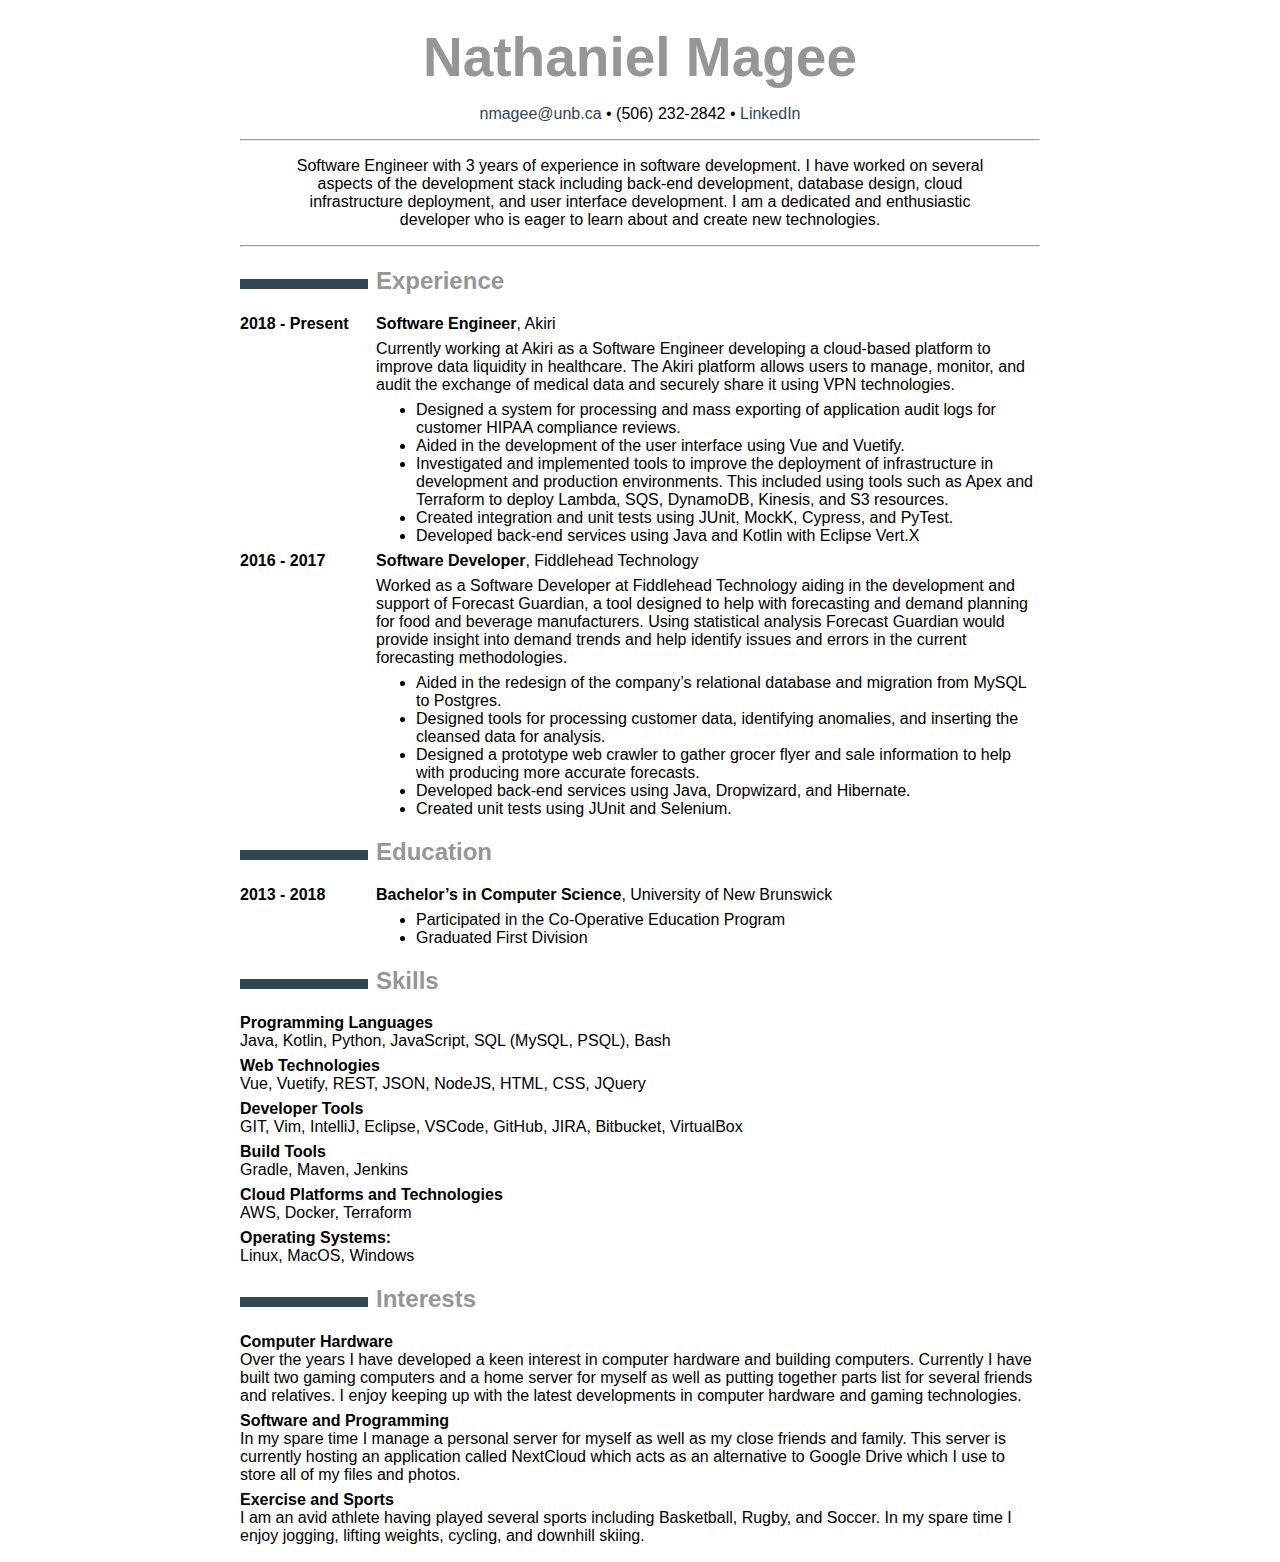
<file: output/NathanielMagee-Resume.html>
<!DOCTYPE html>
<html xmlns="http://www.w3.org/1999/xhtml" lang="" xml:lang="">
<head>
  <meta charset="utf-8" />
  <meta name="generator" content="pandoc" />
  <meta name="viewport" content="width=device-width, initial-scale=1.0, user-scalable=yes" />
  <title>NathanielMagee-Resume</title>
  <style type="text/css">
      code{white-space: pre-wrap;}
      span.smallcaps{font-variant: small-caps;}
      span.underline{text-decoration: underline;}
      div.column{display: inline-block; vertical-align: top; width: 50%;}
  </style>
  <!--[if lt IE 9]>
    <script src="//cdnjs.cloudflare.com/ajax/libs/html5shiv/3.7.3/html5shiv-printshiv.min.js"></script>
  <![endif]-->
  <style type="text/css">
  /*
   * Copyright 2013 Christophe-Marie Duquesne <chmd@chmd.fr>
   *
   * CSS for making a resume with pandoc. Inspired by moderncv.
   *
   * This CSS document is delivered to you under the CC BY-SA 3.0 License.
   * https://creativecommons.org/licenses/by-sa/3.0/deed.en_US
   */
  
  /* Whole document */
  body {
      font-family: "Helvetica Neue", Helvetica, Arial, sans-serif;
      max-width: 800px;
      margin: auto;
      background: #FFFFFF;
      padding: 10px 10px 10px 10px;
  }
  
  /* Title of the resume */
  h1 {
      font-size: 55px;
      color: #969696;
      text-align:center;
      margin-bottom:15px;
      margin-top:15px;
  }
  
  /* Titles of categories */
  h2 {
      /* This is called "sectioncolor" in the ConTeXt stylesheet. */
      color: #969696;
  }
  /* There is a bar just before each category */
  h2:before {
      content: "";
      display: inline-block;
      margin-right:1%;
      width: 16%;
      height: 10px;
      /* This is called "rulecolor" in the ConTeXt stylesheet. */
      background-color: #314755;
  }
  
  /* Definitions */
  dt {
      float: left;
      clear: left;
      width: 17%;
      font-weight: bold;
  }
  dd {
      margin-left: 17%;
      margin-bottom:7px;
  }
  p {
      margin-top:0;
      margin-bottom:7px;
  }
  
  /* Blockquotes */
  blockquote {
      text-align: center
  }
  
  /* Links */
  a {
      text-decoration: none;
      color: #314755;
  }
  
  /* Horizontal separators */
  hr {
      color: #969696;
  }
  
  table {
      width: 100%;
  }
  </style>
</head>
<body>
<h1 id="nathaniel-magee">Nathaniel Magee</h1>
<blockquote>
<p><a href="mailto:nmagee@unb.ca">nmagee@unb.ca</a> • (506) 232-2842 • <a href="https://www.linkedin.com/in/nathan-magee-188289140/" target="_blank">LinkedIn</a></p>
</blockquote>
<hr />
<blockquote>
<p>Software Engineer with 3 years of experience in software development. I have worked on several aspects of the development stack including back-end development, database design, cloud infrastructure deployment, and user interface development. I am a dedicated and enthusiastic developer who is eager to learn about and create new technologies.</p>
</blockquote>
<hr />
<h2 id="experience">Experience</h2>
<dl>
<dt>2018 - Present</dt>
<dd><p><strong>Software Engineer</strong>, Akiri</p>
<p>Currently working at Akiri as a Software Engineer developing a cloud-based platform to improve data liquidity in healthcare. The Akiri platform allows users to manage, monitor, and audit the exchange of medical data and securely share it using VPN technologies.</p>
<ul>
<li>Designed a system for processing and mass exporting of application audit logs for customer HIPAA compliance reviews.</li>
<li>Aided in the development of the user interface using Vue and Vuetify.</li>
<li>Investigated and implemented tools to improve the deployment of infrastructure in development and production environments. This included using tools such as Apex and Terraform to deploy Lambda, SQS, DynamoDB, Kinesis, and S3 resources.</li>
<li>Created integration and unit tests using JUnit, MockK, Cypress, and PyTest.</li>
<li>Developed back-end services using Java and Kotlin with Eclipse Vert.X</li>
</ul>
</dd>
<dt>2016 - 2017</dt>
<dd><p><strong>Software Developer</strong>, Fiddlehead Technology</p>
<p>Worked as a Software Developer at Fiddlehead Technology aiding in the development and support of Forecast Guardian, a tool designed to help with forecasting and demand planning for food and beverage manufacturers. Using statistical analysis Forecast Guardian would provide insight into demand trends and help identify issues and errors in the current forecasting methodologies.</p>
<ul>
<li>Aided in the redesign of the company’s relational database and migration from MySQL to Postgres.</li>
<li>Designed tools for processing customer data, identifying anomalies, and inserting the cleansed data for analysis.</li>
<li>Designed a prototype web crawler to gather grocer flyer and sale information to help with producing more accurate forecasts.</li>
<li>Developed back-end services using Java, Dropwizard, and Hibernate.</li>
<li>Created unit tests using JUnit and Selenium.</li>
</ul>
</dd>
</dl>
<h2 id="education">Education</h2>
<dl>
<dt>2013 - 2018</dt>
<dd><p><strong>Bachelor’s in Computer Science</strong>, University of New Brunswick</p>
<ul>
<li>Participated in the Co-Operative Education Program</li>
<li>Graduated First Division</li>
</ul>
</dd>
</dl>
<h2 id="skills">Skills</h2>
<p><strong>Programming Languages</strong><br />
Java, Kotlin, Python, JavaScript, SQL (MySQL, PSQL), Bash</p>
<p><strong>Web Technologies</strong><br />
Vue, Vuetify, REST, JSON, NodeJS, HTML, CSS, JQuery</p>
<p><strong>Developer Tools</strong><br />
GIT, Vim, IntelliJ, Eclipse, VSCode, GitHub, JIRA, Bitbucket, VirtualBox</p>
<p><strong>Build Tools</strong><br />
Gradle, Maven, Jenkins</p>
<p><strong>Cloud Platforms and Technologies</strong><br />
AWS, Docker, Terraform</p>
<p><strong>Operating Systems:</strong><br />
Linux, MacOS, Windows</p>
<h2 id="interests">Interests</h2>
<p><strong>Computer Hardware</strong><br />
Over the years I have developed a keen interest in computer hardware and building computers. Currently I have built two gaming computers and a home server for myself as well as putting together parts list for several friends and relatives. I enjoy keeping up with the latest developments in computer hardware and gaming technologies.</p>
<p><strong>Software and Programming</strong><br />
In my spare time I manage a personal server for myself as well as my close friends and family. This server is currently hosting an application called NextCloud which acts as an alternative to Google Drive which I use to store all of my files and photos.</p>
<p><strong>Exercise and Sports</strong><br />
I am an avid athlete having played several sports including Basketball, Rugby, and Soccer. In my spare time I enjoy jogging, lifting weights, cycling, and downhill skiing.</p>
</body>
</html>
</file>
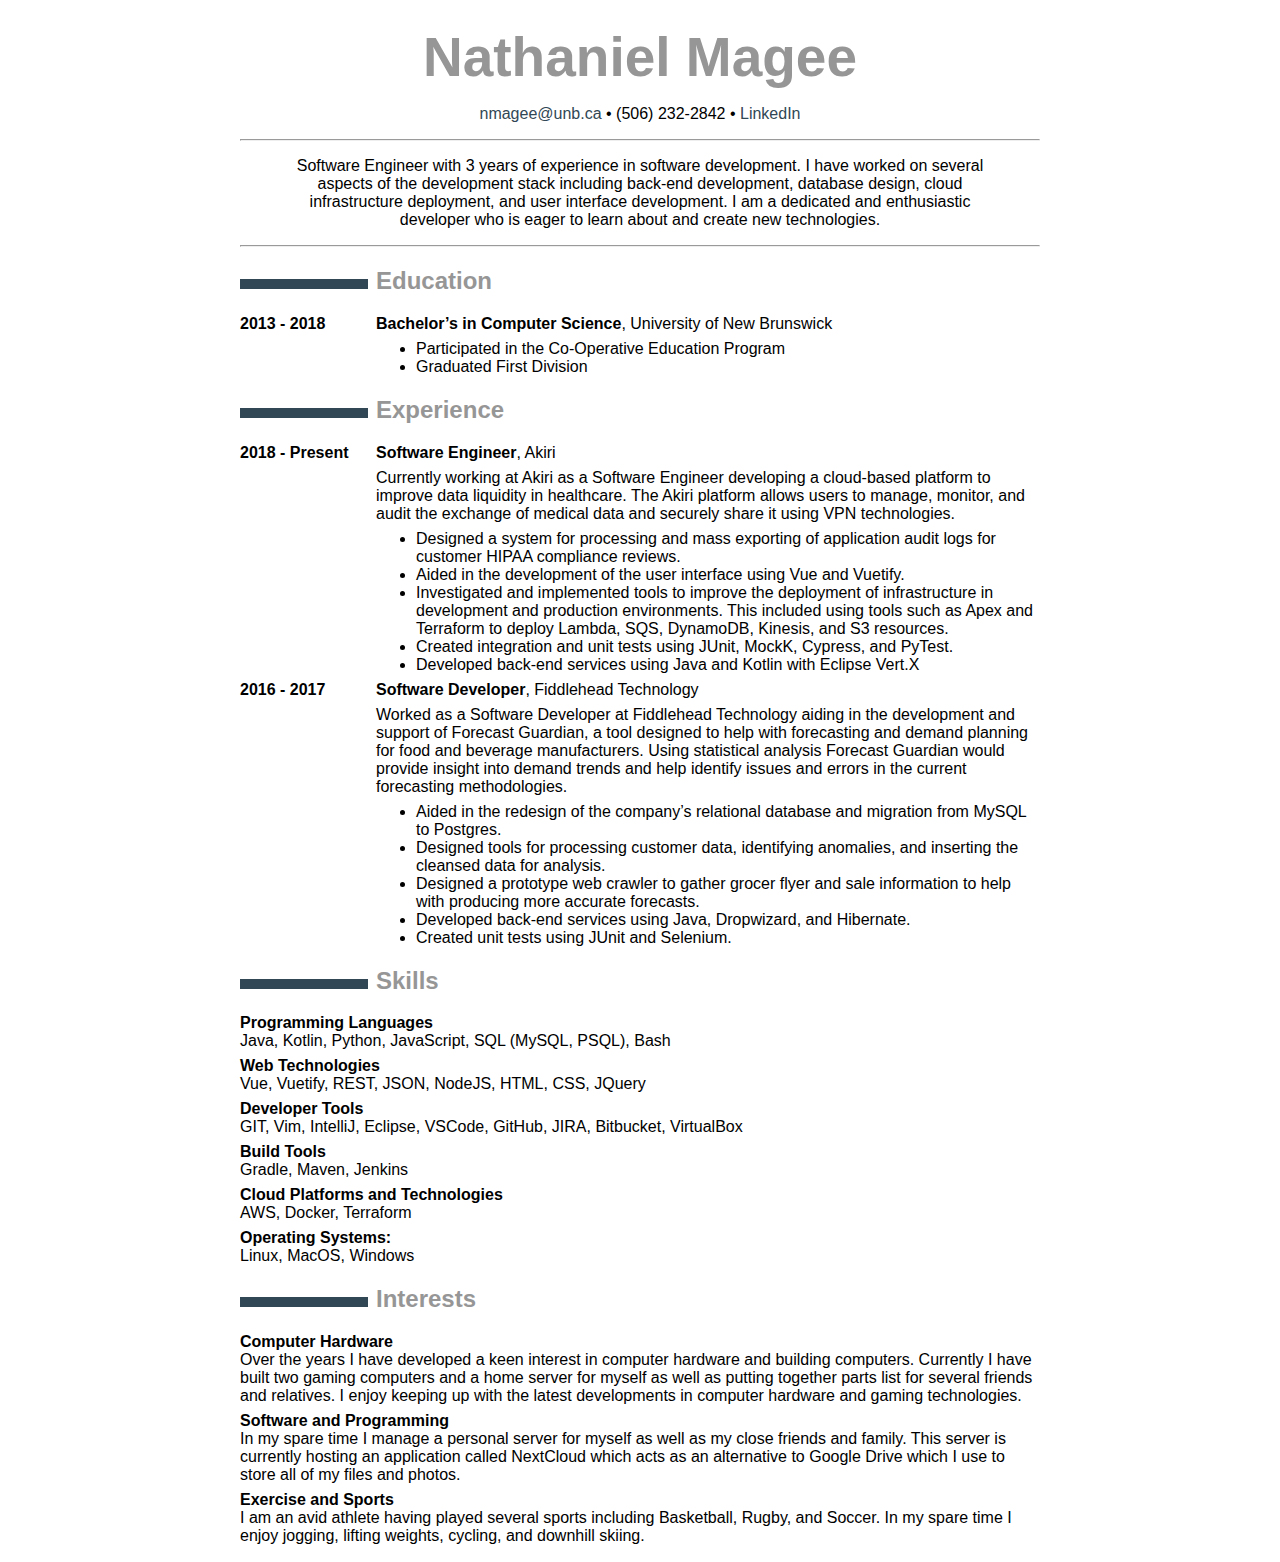
<file: output/resume.html>
<!DOCTYPE html>
<html xmlns="http://www.w3.org/1999/xhtml" lang="" xml:lang="">
<head>
  <meta charset="utf-8" />
  <meta name="generator" content="pandoc" />
  <meta name="viewport" content="width=device-width, initial-scale=1.0, user-scalable=yes" />
  <title>Nathaniel Magee - Resume</title>
  <style type="text/css">
      code{white-space: pre-wrap;}
      span.smallcaps{font-variant: small-caps;}
      span.underline{text-decoration: underline;}
      div.column{display: inline-block; vertical-align: top; width: 50%;}
  </style>
  <!--[if lt IE 9]>
    <script src="//cdnjs.cloudflare.com/ajax/libs/html5shiv/3.7.3/html5shiv-printshiv.min.js"></script>
  <![endif]-->
  <style type="text/css">
  /*
   * Copyright 2013 Christophe-Marie Duquesne <chmd@chmd.fr>
   *
   * CSS for making a resume with pandoc. Inspired by moderncv.
   *
   * This CSS document is delivered to you under the CC BY-SA 3.0 License.
   * https://creativecommons.org/licenses/by-sa/3.0/deed.en_US
   */
  
  /* Whole document */
  body {
      font-family: "Helvetica Neue", Helvetica, Arial, sans-serif;
      max-width: 800px;
      margin: auto;
      background: #FFFFFF;
      padding: 10px 10px 10px 10px;
  }
  
  /* Title of the resume */
  h1 {
      font-size: 55px;
      color: #969696;
      text-align:center;
      margin-bottom:15px;
      margin-top:15px;
  }
  
  /* Titles of categories */
  h2 {
      /* This is called "sectioncolor" in the ConTeXt stylesheet. */
      color: #969696;
  }
  /* There is a bar just before each category */
  h2:before {
      content: "";
      display: inline-block;
      margin-right:1%;
      width: 16%;
      height: 10px;
      /* This is called "rulecolor" in the ConTeXt stylesheet. */
      background-color: #314755;
  }
  
  /* Definitions */
  dt {
      float: left;
      clear: left;
      width: 17%;
      font-weight: bold;
  }
  dd {
      margin-left: 17%;
      margin-bottom:7px;
  }
  p {
      margin-top:0;
      margin-bottom:7px;
  }
  
  /* Blockquotes */
  blockquote {
      text-align: center
  }
  
  /* Links */
  a {
      text-decoration: none;
      color: #314755;
  }
  
  /* Horizontal separators */
  hr {
      color: #969696;
  }
  
  table {
      width: 100%;
  }
  </style>
</head>
<body>
<h1 id="nathaniel-magee">Nathaniel Magee</h1>
<blockquote>
<p><a href="mailto:nmagee@unb.ca">nmagee@unb.ca</a> • (506) 232-2842 • <a href="https://www.linkedin.com/in/nathan-magee-188289140/" target="_blank">LinkedIn</a></p>
</blockquote>
<hr />
<blockquote>
<p>Software Engineer with 3 years of experience in software development. I have worked on several aspects of the development stack including back-end development, database design, cloud infrastructure deployment, and user interface development. I am a dedicated and enthusiastic developer who is eager to learn about and create new technologies.</p>
</blockquote>
<hr />
<h2 id="education">Education</h2>
<dl>
<dt>2013 - 2018</dt>
<dd><p><strong>Bachelor’s in Computer Science</strong>, University of New Brunswick</p>
<ul>
<li>Participated in the Co-Operative Education Program</li>
<li>Graduated First Division</li>
</ul>
</dd>
</dl>
<h2 id="experience">Experience</h2>
<dl>
<dt>2018 - Present</dt>
<dd><p><strong>Software Engineer</strong>, Akiri</p>
<p>Currently working at Akiri as a Software Engineer developing a cloud-based platform to improve data liquidity in healthcare. The Akiri platform allows users to manage, monitor, and audit the exchange of medical data and securely share it using VPN technologies.</p>
<ul>
<li>Designed a system for processing and mass exporting of application audit logs for customer HIPAA compliance reviews.</li>
<li>Aided in the development of the user interface using Vue and Vuetify.</li>
<li>Investigated and implemented tools to improve the deployment of infrastructure in development and production environments. This included using tools such as Apex and Terraform to deploy Lambda, SQS, DynamoDB, Kinesis, and S3 resources.</li>
<li>Created integration and unit tests using JUnit, MockK, Cypress, and PyTest.</li>
<li>Developed back-end services using Java and Kotlin with Eclipse Vert.X</li>
</ul>
</dd>
<dt>2016 - 2017</dt>
<dd><p><strong>Software Developer</strong>, Fiddlehead Technology</p>
<p>Worked as a Software Developer at Fiddlehead Technology aiding in the development and support of Forecast Guardian, a tool designed to help with forecasting and demand planning for food and beverage manufacturers. Using statistical analysis Forecast Guardian would provide insight into demand trends and help identify issues and errors in the current forecasting methodologies.</p>
<ul>
<li>Aided in the redesign of the company’s relational database and migration from MySQL to Postgres.</li>
<li>Designed tools for processing customer data, identifying anomalies, and inserting the cleansed data for analysis.</li>
<li>Designed a prototype web crawler to gather grocer flyer and sale information to help with producing more accurate forecasts.</li>
<li>Developed back-end services using Java, Dropwizard, and Hibernate.</li>
<li>Created unit tests using JUnit and Selenium.</li>
</ul>
</dd>
</dl>
<h2 id="skills">Skills</h2>
<p><strong>Programming Languages</strong><br />
Java, Kotlin, Python, JavaScript, SQL (MySQL, PSQL), Bash</p>
<p><strong>Web Technologies</strong><br />
Vue, Vuetify, REST, JSON, NodeJS, HTML, CSS, JQuery</p>
<p><strong>Developer Tools</strong><br />
GIT, Vim, IntelliJ, Eclipse, VSCode, GitHub, JIRA, Bitbucket, VirtualBox</p>
<p><strong>Build Tools</strong><br />
Gradle, Maven, Jenkins</p>
<p><strong>Cloud Platforms and Technologies</strong><br />
AWS, Docker, Terraform</p>
<p><strong>Operating Systems:</strong><br />
Linux, MacOS, Windows</p>
<h2 id="interests">Interests</h2>
<p><strong>Computer Hardware</strong><br />
Over the years I have developed a keen interest in computer hardware and building computers. Currently I have built two gaming computers and a home server for myself as well as putting together parts list for several friends and relatives. I enjoy keeping up with the latest developments in computer hardware and gaming technologies.</p>
<p><strong>Software and Programming</strong><br />
In my spare time I manage a personal server for myself as well as my close friends and family. This server is currently hosting an application called NextCloud which acts as an alternative to Google Drive which I use to store all of my files and photos.</p>
<p><strong>Exercise and Sports</strong><br />
I am an avid athlete having played several sports including Basketball, Rugby, and Soccer. In my spare time I enjoy jogging, lifting weights, cycling, and downhill skiing.</p>
</body>
</html>
</file>
